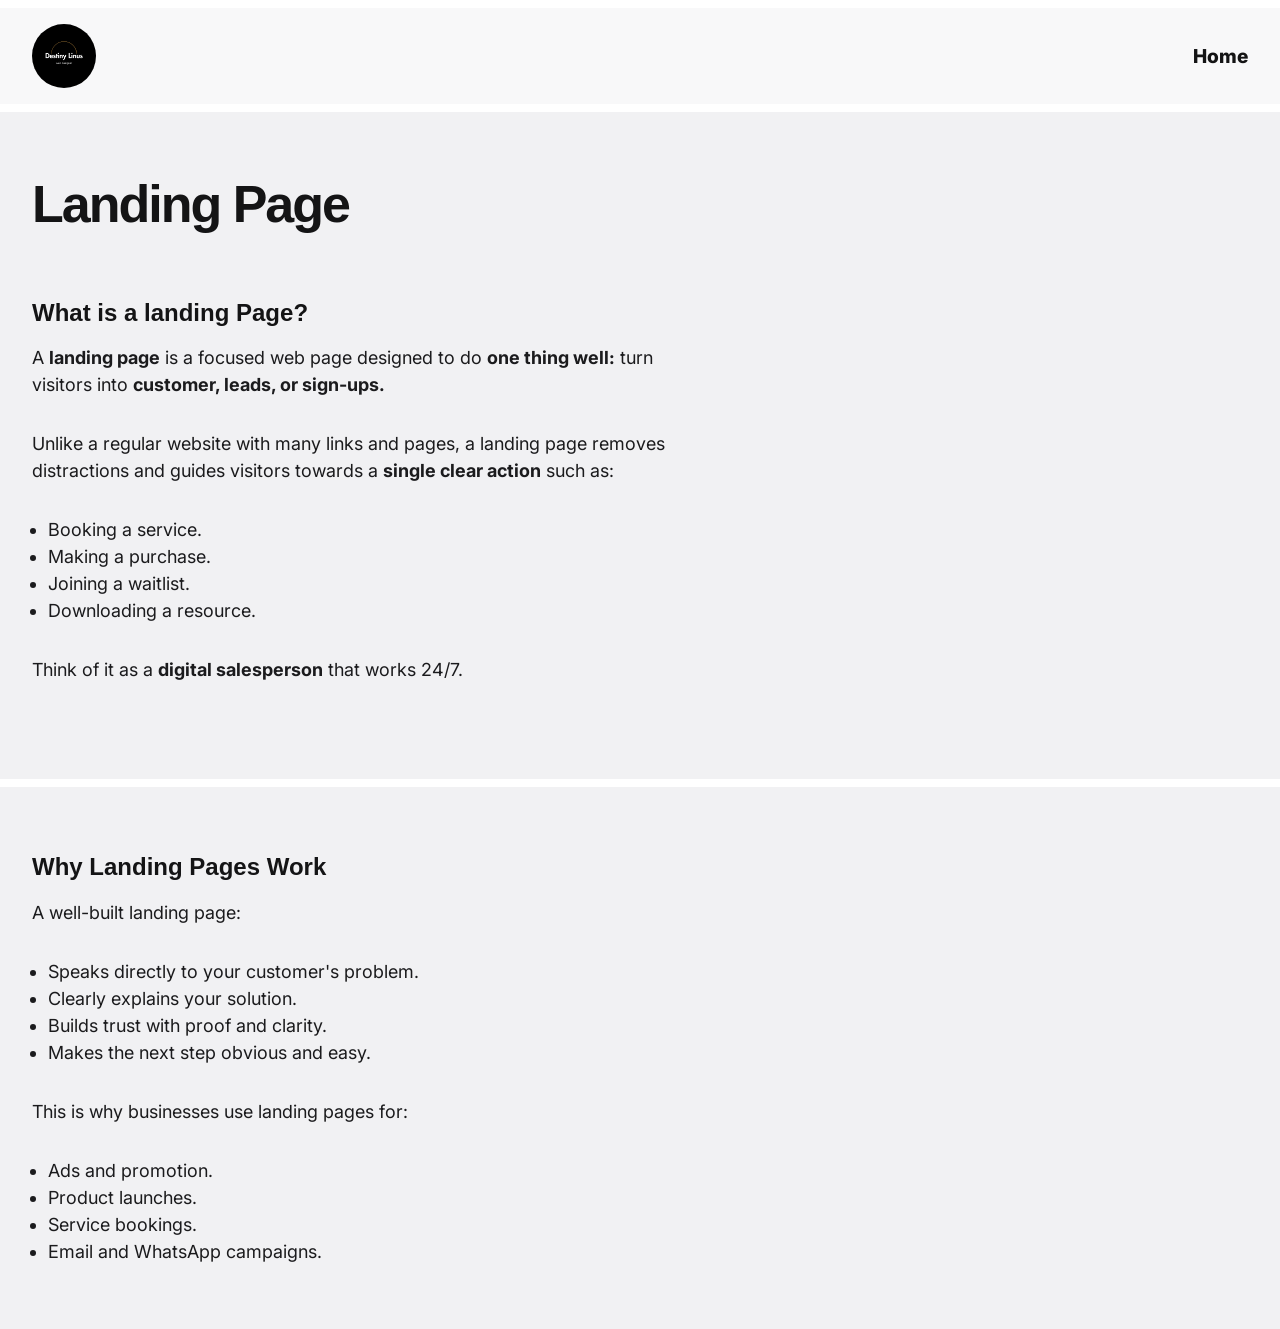
<file: landing_page.html>
<!DOCTYPE html>
<html lang="en">
<head>
    <meta charset="UTF-8">
    <meta name="viewport" content="width=device-width, initial-scale=1.0">
    <title>Landing Page</title>
    <link href="https://fonts.googleapis.com/css2?family=Inter:wght@300;400;500;600;700&family=Poppins:wght@400;500;600;700;800&display=swap" rel="stylesheet">
    <link rel="stylesheet" href="styles/base_land.css">
    <link rel="stylesheet" href="styles/base_big_land.css">

    <script src="scripts/main_land.js" defer></script>
</head>
<body>
    <header class="navigation" id="home">
        <div class="container">
            <img src="images/logo_black.png" alt="brand logo">
            <nav class="navs">
                <a class="wayFinding" href="index.html" class="go">Home</a>
            </nav>
        </div>
    </header> 

    <main>
        <section class="hero child">
            <div class="container">
                <header class="section-header">
                    <h1>Landing Page</h1>
                </header>

                <section class="first child">
                    <div class="section-content">
                        <h3>What is a landing Page?</h3>
                        <p>
                            A <strong>landing page</strong> is a focused web page designed to do
                            <strong>one thing well:</strong> turn visitors into <strong>customer, leads, or sign-ups.</strong>
                        </p>
                        <p>
                            Unlike a regular website with many links and pages, a landing page removes distractions
                            and guides visitors towards a <strong>single clear action</strong> such as:
                        </p>
                        <ul>
                            <li>Booking a service.</li>
                            <li>Making a purchase.</li>
                            <li>Joining a waitlist.</li>
                            <li>Downloading a resource.</li>
                        </ul>
                        <p class="p">
                            Think of it as a <strong>digital salesperson</strong> that works 24/7.
                        </p>
                    </div>
                </section>
            </div>
        </section>
        
        <section class="second child">
            <div class="container">
                <div class="section-content">
                    <h3>Why Landing Pages Work</h3>
                    <p>
                        A well-built landing page:
                    </p>
                    <ul>
                        <li>Speaks directly to your customer's problem.</li>
                        <li>Clearly explains your solution.</li>
                        <li>Builds trust with proof and clarity.</li>
                        <li>Makes the next step obvious and easy.</li>
                    </ul>
                    <p class="p">This is why businesses use landing pages for:</p>
                    <ul>
                        <li>Ads and promotion.</li>
                        <li>Product launches.</li>
                        <li>Service bookings.</li>
                        <li>Email and WhatsApp campaigns.</li>
                    </ul>
                </div>
            </div>
        </section>
    </main>
</body>
</html>
</file>
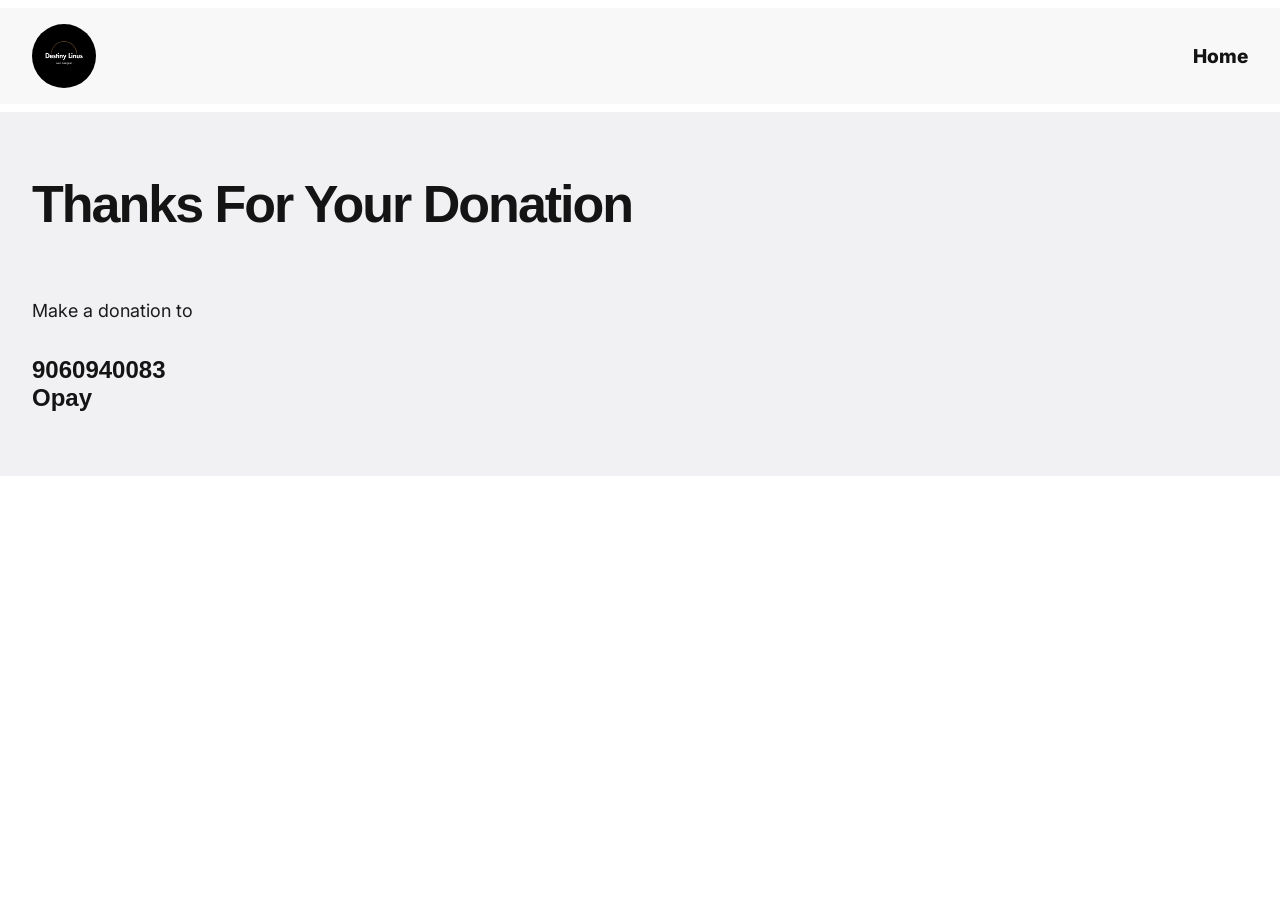
<file: thanks.html>
<!DOCTYPE html>
<html lang="en">
<head>
    <meta charset="UTF-8">
    <meta name="viewport" content="width=device-width, initial-scale=1.0">
    <title>Thank You</title>
    <link href="https://fonts.googleapis.com/css2?family=Inter:wght@300;400;500;600;700&family=Poppins:wght@400;500;600;700;800&display=swap" rel="stylesheet">
    <link rel="stylesheet" href="styles/base_land.css">
    <link rel="stylesheet" href="styles/base_big_land.css">
</head>
<body>
    <header class="navigation" id="home">
        <div class="container">
            <img src="images/logo_black.png" alt="brand logo">
            <nav class="navs">
                <a class="wayFinding" href="index.html" class="go">Home</a>
            </nav>
        </div>
    </header> 

    <main>
        <section class="hero child">
            <div class="container pay">
                <header class="section-header">
                    <h1>Thanks For Your Donation</h1>
                </header>

                <section class="first child">
                    <div class="section-content">
                        <p>Make a donation to</p>
                        <h2 id="opay">9060940083 <br> Opay
                        </h2>
                    </div>
                </section>
            </div>
        </section>
    </main>
</body>
</html>
</file>
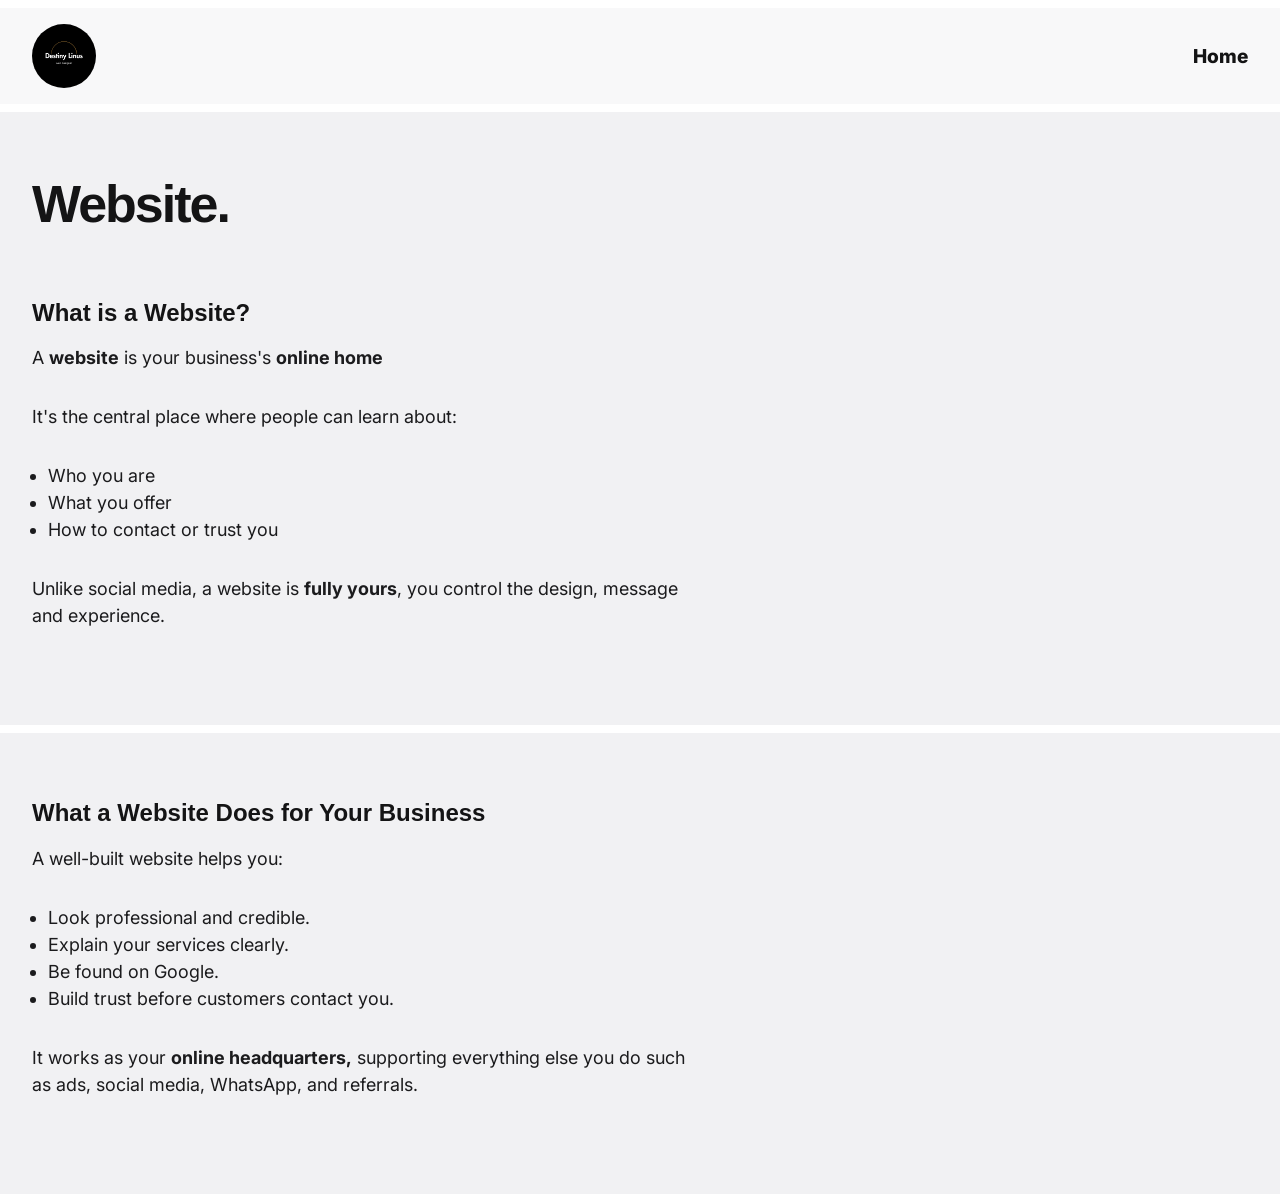
<file: website.html>
<!DOCTYPE html>
<html lang="en">
<head>
    <meta charset="UTF-8">
    <meta name="viewport" content="width=device-width, initial-scale=1.0">
    <title>Website</title>
    <link href="https://fonts.googleapis.com/css2?family=Inter:wght@300;400;500;600;700&family=Poppins:wght@400;500;600;700;800&display=swap" rel="stylesheet">
    <link rel="stylesheet" href="styles/base_land.css">
    <link rel="stylesheet" href="styles/base_big_land.css">

    <script src="scripts/main_land.js" defer></script>
</head>
<body>
    <header class="navigation" id="home">
        <div class="container">
            <img src="images/logo_black.png" alt="brand logo">
            <nav class="navs">
                <a class="wayFinding" href="index.html" class="go">Home</a>
            </nav>
        </div>
    </header> 

    <main>
        <section class="hero child">
            <div class="container">
                <header class="section-header">
                    <h1>Website.</h1>
                </header>

                <section class="first child">
                    <div class="section-content">
                        <h3>What is a Website?</h3>
                        <p>
                            A <strong>website</strong> is your business's <strong>online home</strong>
                        </p>
                        <p>
                            It's the central place where people can learn about:
                        </p>
                        <ul>
                            <li>Who you are</li>
                            <li>What you offer</li>
                            <li>How to contact or trust you</li>
                        </ul>
                        <p class="p">
                            Unlike social media, a website is <strong>fully yours</strong>, you control the
                            design, message and experience. 
                        </p>
                    </div>
                </section>
            </div>
        </section>
        
        <section class="second child">
            <div class="container">
                <div class="section-content">
                    <h3>What a Website Does for Your Business</h3>
                    <p>
                        A well-built website helps you:
                    </p>
                    <ul>
                        <li>Look professional and credible.</li>
                        <li>Explain your services clearly.</li>
                        <li>Be found on Google.</li>
                        <li>Build trust before customers contact you.</li>
                    </ul>
                    <p class="p">
                        It works as your <strong>online headquarters,</strong> supporting everything else
                        you do such as ads, social media, WhatsApp, and referrals.
                    </p>                   
                </div>
            </div>
        </section>
    </main>
</body>
</html>
</file>
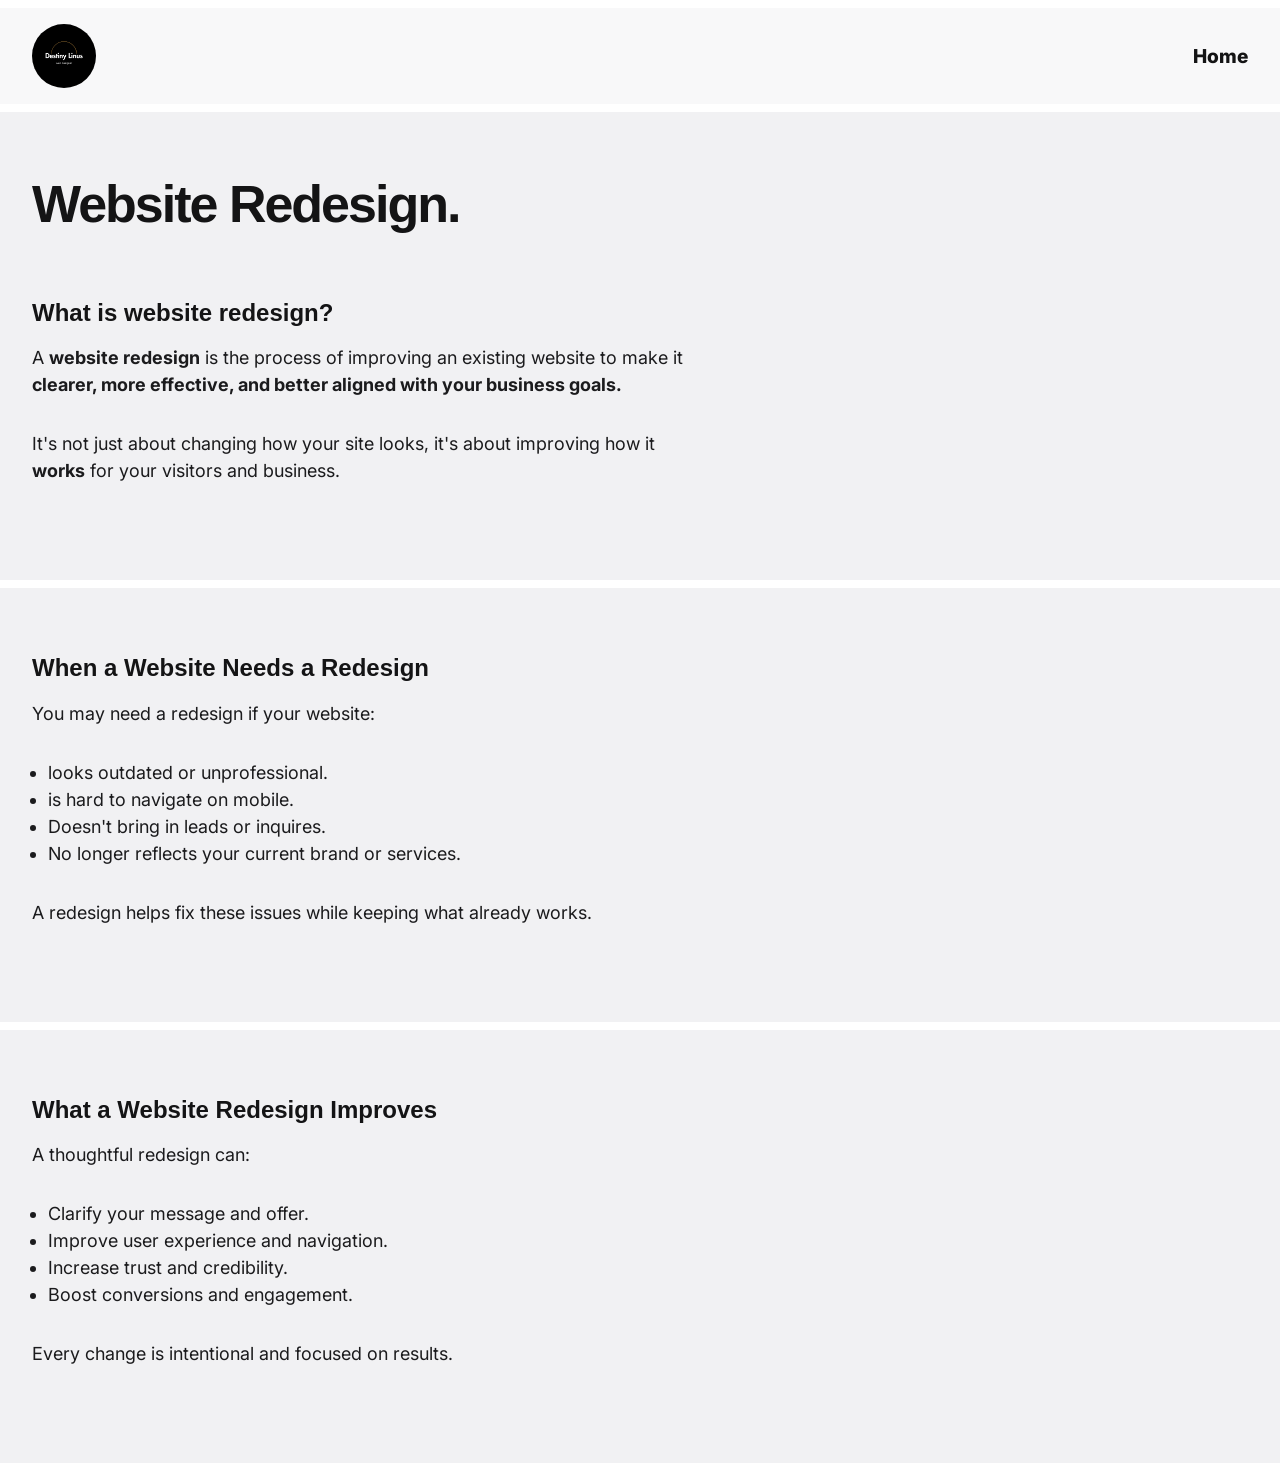
<file: website_redesign.html>
<!DOCTYPE html>
<html lang="en">
<head>
    <meta charset="UTF-8">
    <meta name="viewport" content="width=device-width, initial-scale=1.0">
    <title>Website Redesign</title>
    <link href="https://fonts.googleapis.com/css2?family=Inter:wght@300;400;500;600;700&family=Poppins:wght@400;500;600;700;800&display=swap" rel="stylesheet">
    <link rel="stylesheet" href="styles/base_land.css">
    <link rel="stylesheet" href="styles/base_big_land.css">

    <script src="scripts/main_land.js" defer></script>
</head>
<body>
    <header class="navigation" id="home">
        <div class="container">
            <img src="images/logo_black.png" alt="brand logo">
            <nav class="navs">
                <a class="wayFinding" href="index.html" class="go">Home</a>
            </nav>
        </div>
    </header> 

    <main>
        <section class="hero child">
            <div class="container">
                <header class="section-header">
                    <h1>Website Redesign.</h1>
                </header>

                <section class="first child">
                    <div class="section-content">
                        <h3>What is website redesign?</h3>
                        <p>
                            A <strong>website redesign</strong> is the process of improving an existing website
                            to make it 
                            <strong>clearer, more effective, and better aligned with your business goals.</strong>
                        </p>
                        <p>
                            It's not just about changing how your site looks, it's about improving how it
                            <strong>works</strong> for your visitors and business.
                        </p>
                    </div>
                </section>
            </div>
        </section>
        
        <section class="second child">
            <div class="container">
                <div class="section-content">
                    <h3>When a Website Needs a Redesign</h3>
                    <p>
                        You may need a redesign if your website:
                    </p>
                    <ul>
                        <li>looks outdated or unprofessional.</li>
                        <li>is hard to navigate on mobile.</li>
                        <li>Doesn't bring in leads or inquires.</li>
                        <li>No longer reflects your current brand or services.</li>
                    </ul>
                    <p class="p">
                        A redesign helps fix these issues while keeping what already works.
                    </p>
                </div>
            </div>
        </section>

        <section class="third child">
            <div class="container">
                <div class="section-content">
                    <h3>What a Website Redesign Improves</h3>
                    <p>
                        A thoughtful redesign can:
                    </p>
                    <ul>
                        <li>Clarify your message and offer.</li>
                        <li>Improve user experience and navigation.</li>
                        <li>Increase trust and credibility.</li>
                        <li>Boost conversions and engagement.</li>
                    </ul>
                    <p class="p">
                        Every change is intentional and focused on results.
                    </p>
                </div>
            </div>
        </section>
    </main>
</body>
</html>
</file>
<file: styles/base_land.css>
* {
    box-sizing: border-box;
    padding: 0;
    margin: 0;
}

.container {
    max-width: 480px;
    margin-inline: auto;
    padding: 4rem 1rem;
    margin-top: .5rem;
}

.navigation {
    background-color: hsla(240, 6%, 95%, 0.5);
    position: sticky;
    top: 0;
    z-index: 1;
}

.navigation .container {
    display: grid;
    grid-template-areas: 
        "logo home";
    justify-content: space-between;
    align-items: center;
    padding: 1rem 2rem;
    transition: transform 0.3s ease;
}

.navigation.shrink {
    background-color: hsl(240, 6%, 95%);
}

.navigation img {
    grid-area: logo;
    width: 4rem;
    height: 4rem;
    border-radius: 50%;
}

.navigation.shrink .container {
    transform: scale(0.95);
}


body {
    font-family: "Inter", 'Segoe UI', Tahoma, Geneva, Verdana, sans-serif;
}

.child {
    background-color: hsl(240, 6%, 95%);
}


h1, h2, h3 {
    color: hsl(240, 4%, 8%);
    font-family: futura-pt, "Segoe UI", Tahoma, Geneva, Verdana, sans-serif;
}

h1 {
    font-size: clamp(2rem, 5vw, 3.25rem);
    font-weight: 800;
    letter-spacing: -2px;
    line-height: 1.1;
    padding-bottom: 4rem;
    padding-inline: 1rem;
}

h3 {
    font-size: clamp(1.25rem, 3vw, 1.5rem);
    font-weight: 800;
    line-height: 1.3;
    padding-bottom: 1rem;
}

.wayFinding {
    font-weight: 800;
    font-size: 1.2rem;
    text-decoration: none;
    color: hsl(240, 4%, 8%);
}

ul {
    padding-inline: 1rem;
}

p {
    font-size: 1.125rem;
    max-width: 60ch;
    line-height: 1.5;
    padding-bottom: 2rem;
    color: hsl(240, 3%, 11%);
}

li {
    font-size: 1.125rem;
    line-height: 1.5;
    color: hsl(240, 3%, 11%);
}

.p {
    padding-block: 2rem;
}

.section-content {
    padding-inline: 1rem;
}
</file>
<file: styles/base_big_land.css>
@media (min-width: 760px) {
    .container {
        max-width: 100%;
    }
}
</file>
